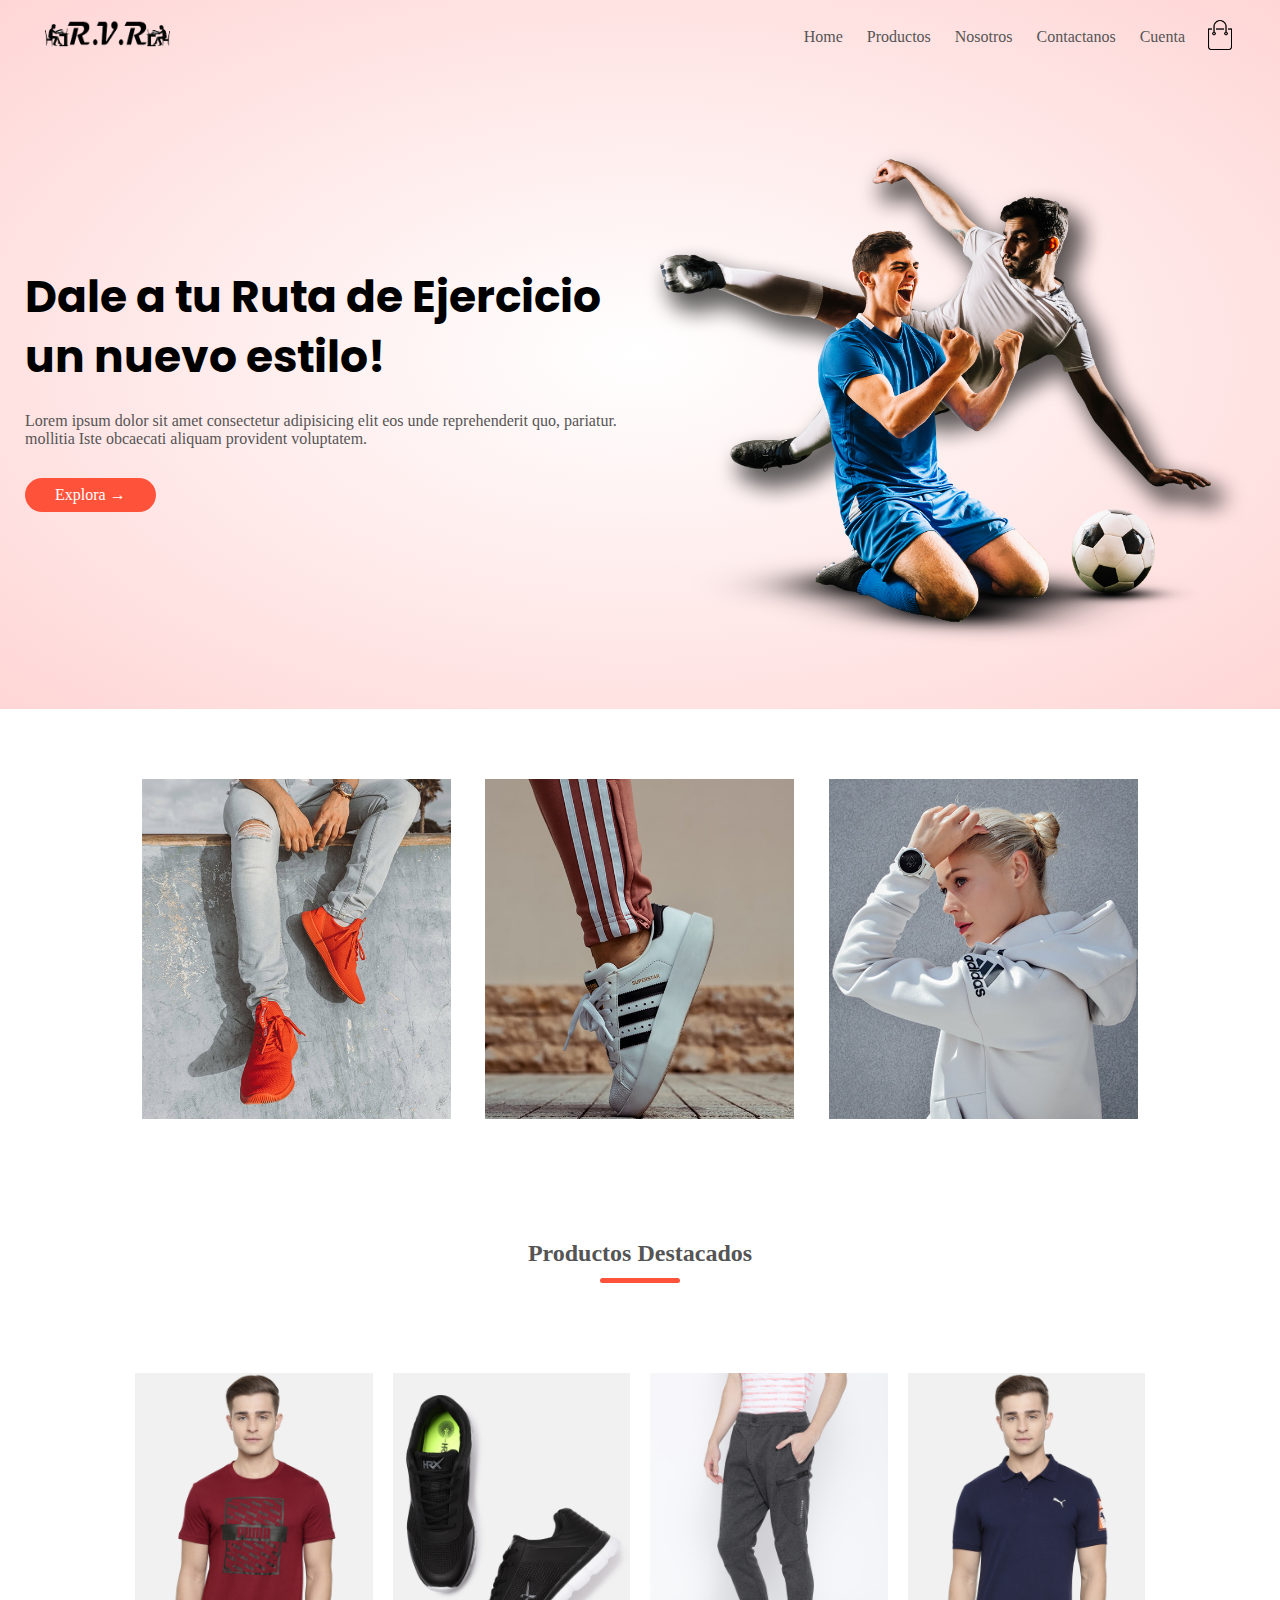
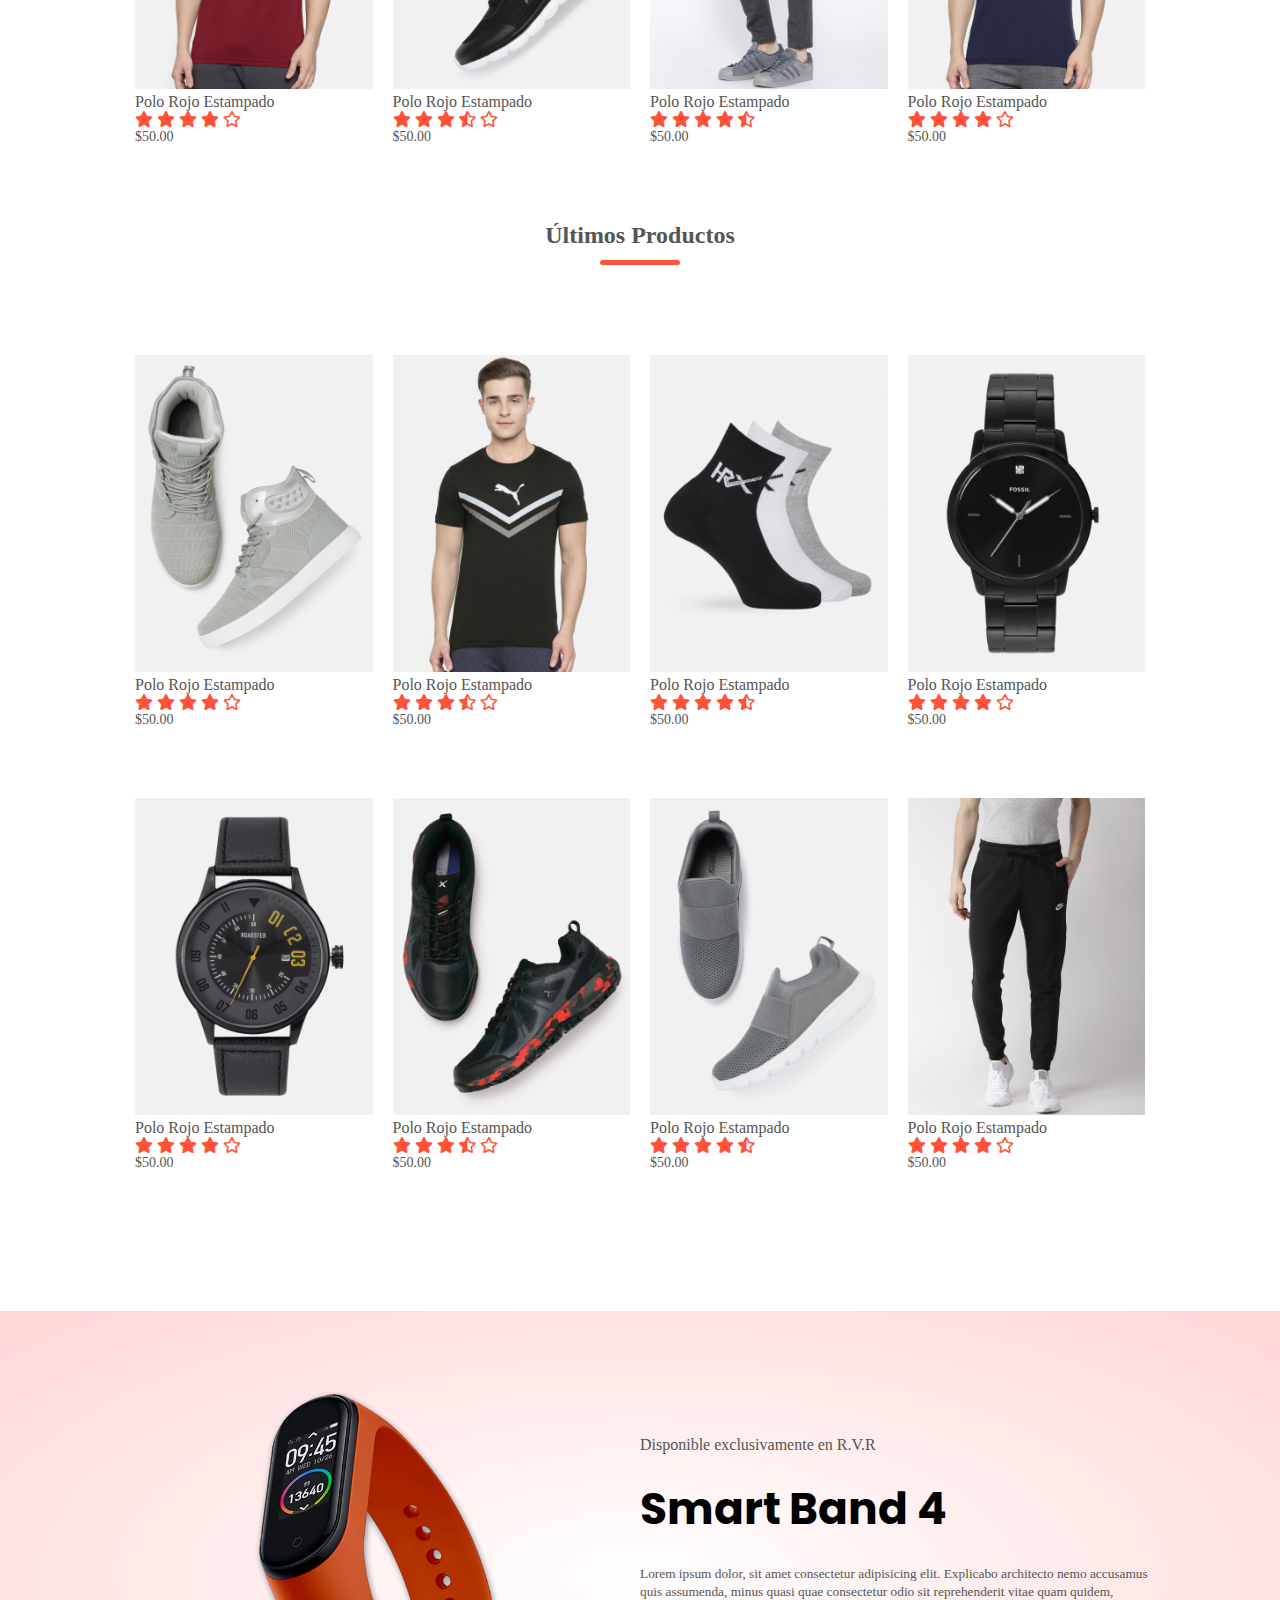
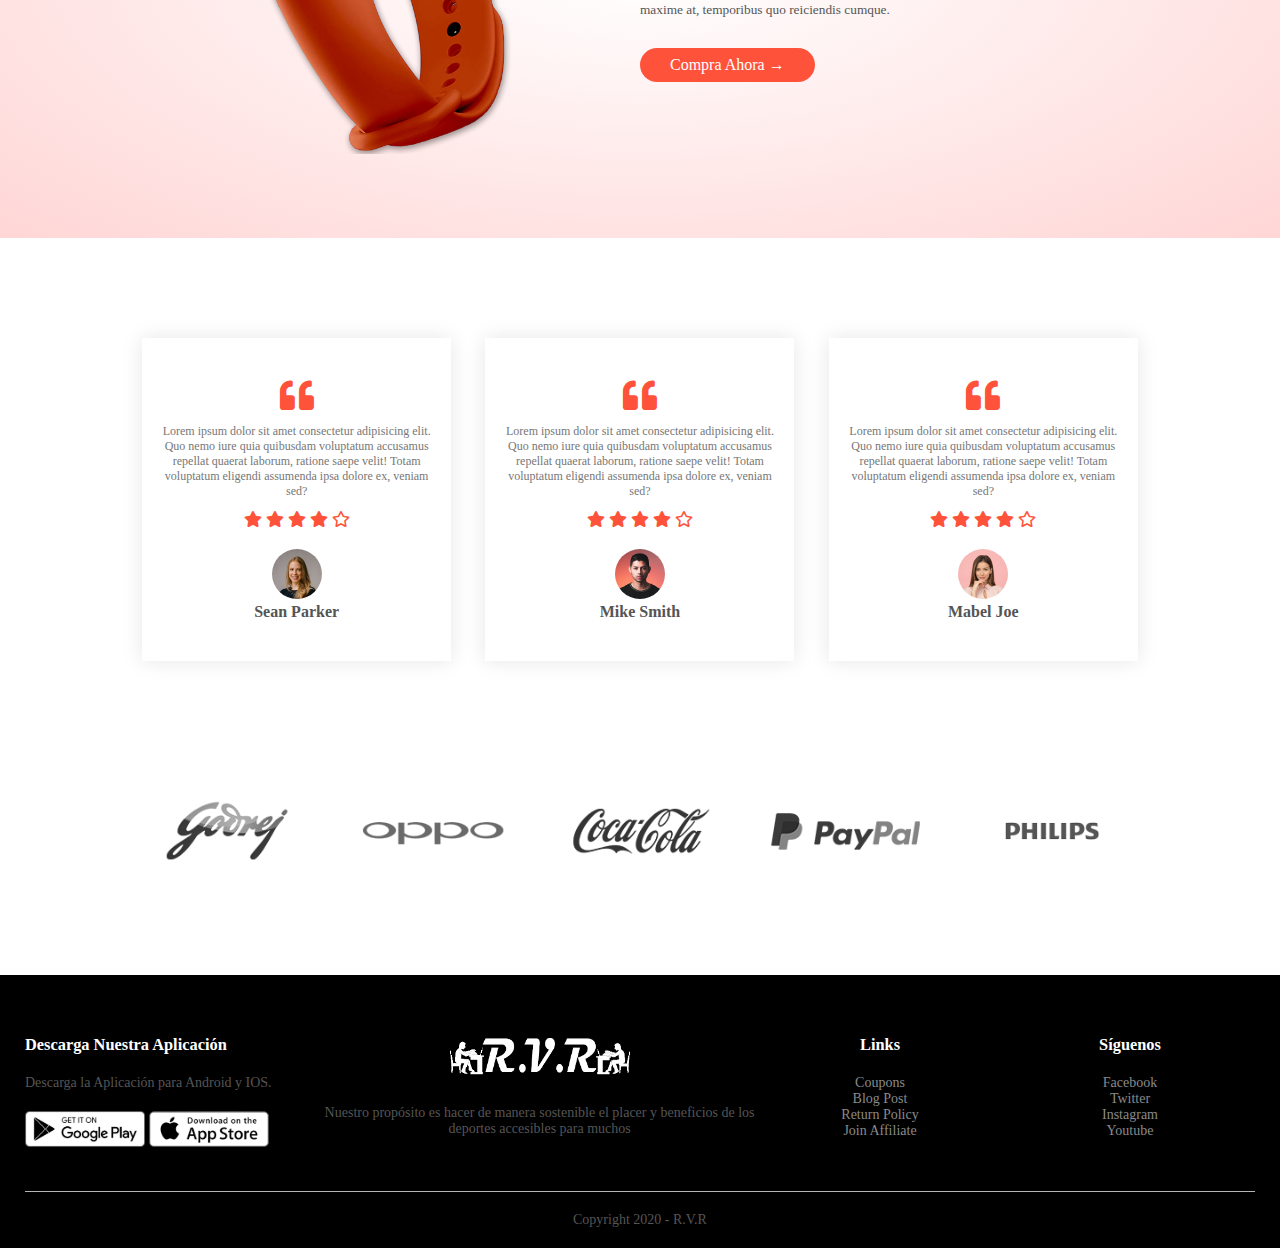
<file: index.html>
<!DOCTYPE html>
<html lang="en">
<head>
	<meta charset="UTF-8">
	<meta name="viewport" content="width=device-width, initial-scale=1.0">
	<meta http-equiv="X-UA-Compatible" content="ie=edge">
	<title>RVR | Ecommerce Website Desing</title>
  <link rel="stylesheet" href="content/css/style.css">
  <link href="https://fonts.googleapis.com/css2?family=Poppins:wght@300;400;500;600;700&display=swap" rel="stylesheet">
  <link rel="stylesheet" href="https://use.fontawesome.com/releases/v5.14.0/css/all.css">
</head>
<body>
  
  <div class="header">
    <div class="container">
      <div class="navbar">
        <div class="logo">
          <a href="index.html">
            <img src="content/img/LOGO - Black.png" width="125px">
          </a>
        </div>
        <nav>
        <ul id="menuItems">
          <li><a href="index.html">Home</a></li>
          <li><a href="page/product.html">Productos</a></li>
          <li><a href="">Nosotros</a></li>
          <li><a href="">Contactanos</a></li>
          <li><a href="page/account.html">Cuenta</a></li>
        </ul>
        </nav>
        <a href="page/cart.html">
          <img src="content/img/cart.png" width="30px" height="30px">
        </a>
        <img src="content/img/menu.png" class="menu-icon" onclick="menutoggle()">
      </div>
      <div class="row">
        <div class="col-2">
          <h1>Dale a tu Ruta de Ejercicio <br> un nuevo estilo!</h1>
          <p>Lorem ipsum dolor sit amet consectetur adipisicing elit eos unde reprehenderit quo, pariatur.<br> mollitia Iste obcaecati aliquam provident voluptatem.<p>
          <a href="" class="btn">Explora &#8594;</a>
        </div>
        <div class="col-2">
          <img src="content/img/image1.png">
        </div>
      </div>
    </div>
  </div>

  <!------------------------- Categories ---------------------------------------->

  <div class="categories">
    <div class="small-container">
      <div class="row">
        <div class="col-3">
          <img src="content/img/category-1.jpg">
        </div>
        <div class="col-3">
          <img src="content/img/category-2.jpg">
        </div>
        <div class="col-3">
          <img src="content/img/category-3.jpg">
        </div>
      </div>
    </div>
  </div>

  <!------------------------- Products ---------------------------------------->

  <div class="small-container">
    <h2 class="title">Productos Destacados</h2>
    <div class="row">
      <div class="col-4">
        <a href="page/product-details.html">
          <img src="content/img/product-1.jpg">
        </a>
        <a href="page/product-details.html">
          <h4>Polo Rojo Estampado</h4>
        </a>
        <div class="rating">
          <i class="fas fa-star"></i>
          <i class="fas fa-star"></i>
          <i class="fas fa-star"></i>
          <i class="fas fa-star"></i>
          <i class="far fa-star"></i>
        </div>
        <p>$50.00</p>
      </div>
      <div class="col-4">
        <img src="content/img/product-2.jpg">
        <h4>Polo Rojo Estampado</h4>
        <div class="rating">
          <i class="fas fa-star"></i>
          <i class="fas fa-star"></i>
          <i class="fas fa-star"></i>
          <i class="fas fa-star-half-alt"></i>
          <i class="far fa-star"></i>
        </div>
        <p>$50.00</p>
      </div>
      <div class="col-4">
        <img src="content/img/product-3.jpg">
        <h4>Polo Rojo Estampado</h4>
        <div class="rating">
          <i class="fas fa-star"></i>
          <i class="fas fa-star"></i>
          <i class="fas fa-star"></i>
          <i class="fas fa-star"></i>
          <i class="fas fa-star-half-alt"></i>
        </div>
        <p>$50.00</p>
      </div>
      <div class="col-4">
        <img src="content/img/product-4.jpg">
        <h4>Polo Rojo Estampado</h4>
        <div class="rating">
          <i class="fas fa-star"></i>
          <i class="fas fa-star"></i>
          <i class="fas fa-star"></i>
          <i class="fas fa-star"></i>
          <i class="far fa-star"></i>
        </div>
        <p>$50.00</p>
      </div>
    </div>

    <h2 class="title">Últimos Productos</h2>
    <div class="row">
      <div class="col-4">
        <img src="content/img/product-5.jpg">
        <h4>Polo Rojo Estampado</h4>
        <div class="rating">
          <i class="fas fa-star"></i>
          <i class="fas fa-star"></i>
          <i class="fas fa-star"></i>
          <i class="fas fa-star"></i>
          <i class="far fa-star"></i>
        </div>
        <p>$50.00</p>
      </div>
      <div class="col-4">
        <img src="content/img/product-6.jpg">
        <h4>Polo Rojo Estampado</h4>
        <div class="rating">
          <i class="fas fa-star"></i>
          <i class="fas fa-star"></i>
          <i class="fas fa-star"></i>
          <i class="fas fa-star-half-alt"></i>
          <i class="far fa-star"></i>
        </div>
        <p>$50.00</p>
      </div>
      <div class="col-4">
        <img src="content/img/product-7.jpg">
        <h4>Polo Rojo Estampado</h4>
        <div class="rating">
          <i class="fas fa-star"></i>
          <i class="fas fa-star"></i>
          <i class="fas fa-star"></i>
          <i class="fas fa-star"></i>
          <i class="fas fa-star-half-alt"></i>
        </div>
        <p>$50.00</p>
      </div>
      <div class="col-4">
        <img src="content/img/product-8.jpg">
        <h4>Polo Rojo Estampado</h4>
        <div class="rating">
          <i class="fas fa-star"></i>
          <i class="fas fa-star"></i>
          <i class="fas fa-star"></i>
          <i class="fas fa-star"></i>
          <i class="far fa-star"></i>
        </div>
        <p>$50.00</p>
      </div>
    </div>
    <div class="row">
      <div class="col-4">
        <img src="content/img/product-9.jpg">
        <h4>Polo Rojo Estampado</h4>
        <div class="rating">
          <i class="fas fa-star"></i>
          <i class="fas fa-star"></i>
          <i class="fas fa-star"></i>
          <i class="fas fa-star"></i>
          <i class="far fa-star"></i>
        </div>
        <p>$50.00</p>
      </div>
      <div class="col-4">
        <img src="content/img/product-10.jpg">
        <h4>Polo Rojo Estampado</h4>
        <div class="rating">
          <i class="fas fa-star"></i>
          <i class="fas fa-star"></i>
          <i class="fas fa-star"></i>
          <i class="fas fa-star-half-alt"></i>
          <i class="far fa-star"></i>
        </div>
        <p>$50.00</p>
      </div>
      <div class="col-4">
        <img src="content/img/product-11.jpg">
        <h4>Polo Rojo Estampado</h4>
        <div class="rating">
          <i class="fas fa-star"></i>
          <i class="fas fa-star"></i>
          <i class="fas fa-star"></i>
          <i class="fas fa-star"></i>
          <i class="fas fa-star-half-alt"></i>
        </div>
        <p>$50.00</p>
      </div>
      <div class="col-4">
        <img src="content/img/product-12.jpg">
        <h4>Polo Rojo Estampado</h4>
        <div class="rating">
          <i class="fas fa-star"></i>
          <i class="fas fa-star"></i>
          <i class="fas fa-star"></i>
          <i class="fas fa-star"></i>
          <i class="far fa-star"></i>
        </div>
        <p>$50.00</p>
      </div>
    </div>
  </div>

  <!------------------------- Offer ---------------------------------------->

  <div class="offer">
    <div class="small-container">
      <div class="row">
        <div class="col-2">
          <img src="content/img/exclusive.png" class="offer-img">
        </div>
        <div class="col-2">
          <p>Disponible exclusivamente en R.V.R</p>
          <h1>Smart Band 4</h1>
          <small>
            Lorem ipsum dolor, sit amet consectetur adipisicing elit. Explicabo architecto nemo accusamus quis assumenda, 
            minus quasi quae consectetur odio sit reprehenderit vitae quam quidem, maxime at, temporibus quo reiciendis cumque.
          </small>
          <br>
          <a href="" class="btn">Compra Ahora &#8594;</a>
        </div>
      </div>
    </div>
  </div>

  <!------------------------- Testimonial ---------------------------------------->

  <div class="testimonial">
    <div class="small-container">
      <div class="row">
        <div class="col-3">
          <i class="fas fa-quote-left"></i>
          <p>Lorem ipsum dolor sit amet consectetur adipisicing elit. 
            Quo nemo iure quia quibusdam voluptatum accusamus repellat quaerat laborum, 
            ratione saepe velit! Totam voluptatum eligendi assumenda ipsa dolore ex, veniam sed?</p>
          <div class="rating">
            <i class="fas fa-star"></i>
            <i class="fas fa-star"></i>
            <i class="fas fa-star"></i>
            <i class="fas fa-star"></i>
            <i class="far fa-star"></i>
          </div>
          <img src="content/img/user-1.png">
          <h3>Sean Parker</h3>
        </div>
        <div class="col-3">
          <i class="fas fa-quote-left"></i>
          <p>Lorem ipsum dolor sit amet consectetur adipisicing elit. 
            Quo nemo iure quia quibusdam voluptatum accusamus repellat quaerat laborum, 
            ratione saepe velit! Totam voluptatum eligendi assumenda ipsa dolore ex, veniam sed?</p>
          <div class="rating">
            <i class="fas fa-star"></i>
            <i class="fas fa-star"></i>
            <i class="fas fa-star"></i>
            <i class="fas fa-star"></i>
            <i class="far fa-star"></i>
          </div>
          <img src="content/img/user-2.png">
          <h3>Mike Smith</h3>
        </div>
        <div class="col-3">
          <i class="fas fa-quote-left"></i>
          <p>Lorem ipsum dolor sit amet consectetur adipisicing elit. 
            Quo nemo iure quia quibusdam voluptatum accusamus repellat quaerat laborum, 
            ratione saepe velit! Totam voluptatum eligendi assumenda ipsa dolore ex, veniam sed?</p>
          <div class="rating">
            <i class="fas fa-star"></i>
            <i class="fas fa-star"></i>
            <i class="fas fa-star"></i>
            <i class="fas fa-star"></i>
            <i class="far fa-star"></i>
          </div>
          <img src="content/img/user-3.png">
          <h3>Mabel Joe</h3>
        </div>
      </div>
    </div>
  </div>

  <!------------------------- Brands ---------------------------------------->

  <div class="brands">
    <div class="small-container">
      <div class="row">
        <div class="col-5">
          <img src="content/img/logo-godrej.png">
        </div>
        <div class="col-5">
          <img src="content/img/logo-oppo.png">
        </div>
        <div class="col-5">
          <img src="content/img/logo-coca-cola.png">
        </div>
        <div class="col-5">
          <img src="content/img/logo-paypal.png">
        </div>
        <div class="col-5">
          <img src="content/img/logo-philips.png">
        </div>
      </div>
    </div>
  </div>

	<div id="footer">
    <div class="container">
      <div class="row">
        <div class="footer-col-1">
          <h3>Descarga Nuestra Aplicación</h3>
          <p>Descarga la Aplicación para Android y IOS.</p>
          <div class="app-logo">
            <img src="content/img/play-store.png"> 
            <img src="content/img/app-store.png">
          </div>
        </div>
        <div class="footer-col-2">
          <img src="content/img/LOGO - White.png">
          <p>Nuestro propósito es hacer de manera sostenible el placer
            y beneficios de los deportes accesibles para muchos</p>
        </div>
        <div class="footer-col-3">
          <h3>Links</h3>
          <ul>
            <li>Coupons</li>
            <li>Blog Post</li>
            <li>Return Policy</li>
            <li>Join Affiliate</li>
          </ul>
        </div>
        <div class="footer-col-4">
          <h3>Síguenos</h3>
          <ul>
            <li>Facebook</li>
            <li>Twitter</li>
            <li>Instagram</li>
            <li>Youtube</li>
          </ul>
        </div>
      </div>
      <hr>
      <p class="copyright">Copyright 2020 - R.V.R</p>
    </div>
  </div>
  <script src="content/js/nav.js"></script>
</body>
</html>
</file>
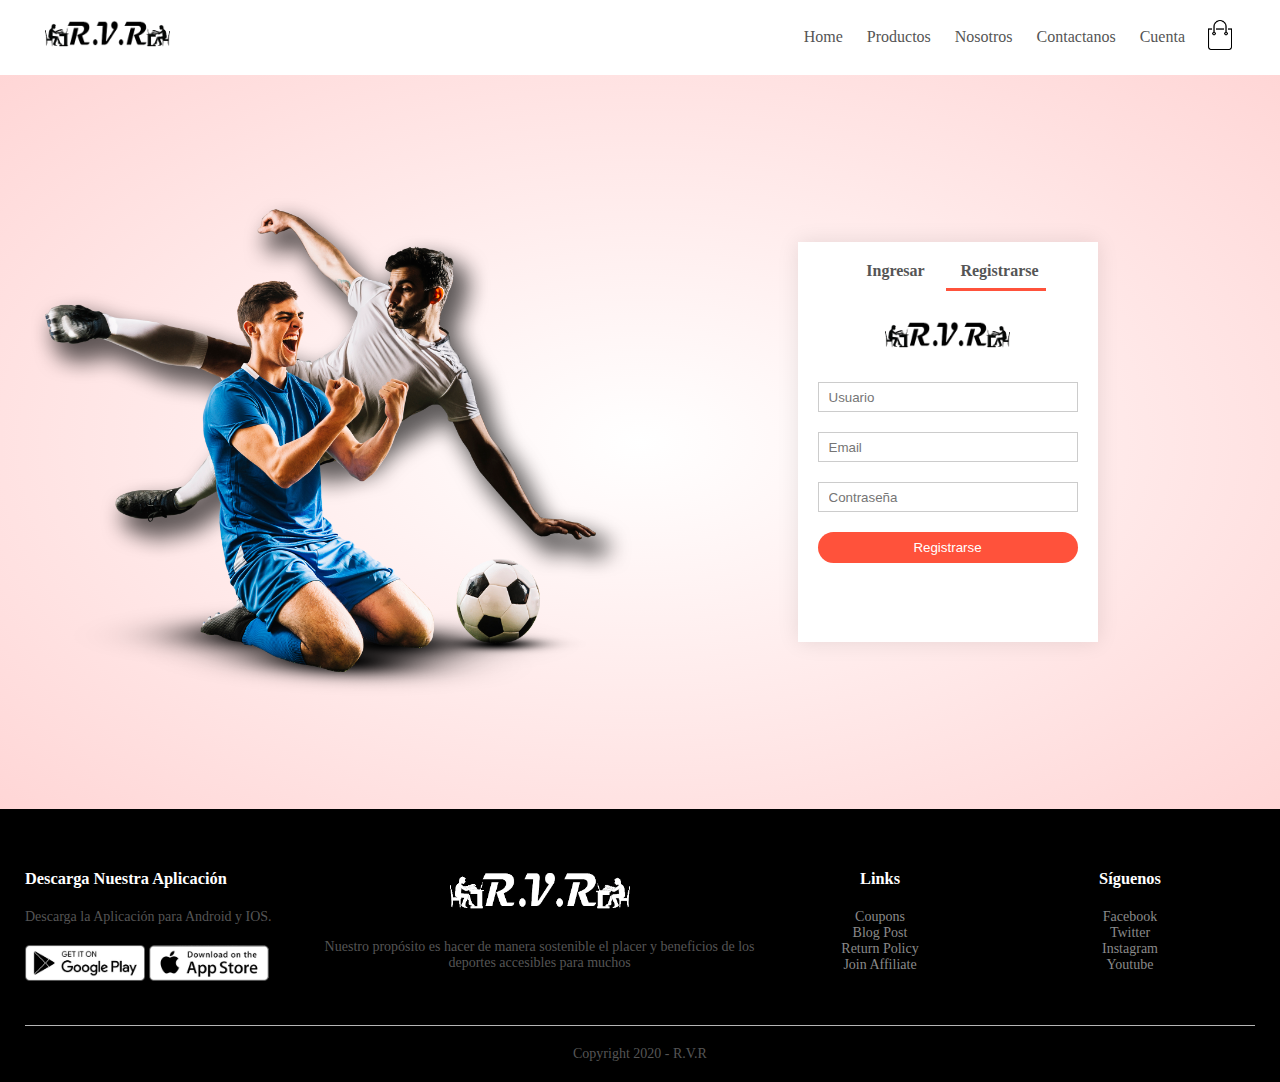
<file: page/account.html>
<!DOCTYPE html>
<html lang="en">
<head>
  <meta charset="UTF-8">
  <meta name="viewport" content="width=device-width, initial-scale=1.0">
  <meta http-equiv="X-UA-Compatible" content="ie=edge">
  <title>RVR | Ecommerce Website Desing</title>
  <link rel="stylesheet" href="../content/css/style.css">
  <link href="https://fonts.googleapis.com/css2?family=Poppins:wght@300;400;500;600;700&display=swap" rel="stylesheet">
  <link rel="stylesheet" href="https://use.fontawesome.com/releases/v5.14.0/css/all.css">
</head>
<body>
  <div class="container">
    <div class="navbar">
      <div class="logo">
        <a href="../index.html">
          <img src="../content/img/LOGO - Black.png" width="125px">
        </a>
      </div>
      <nav>
        <ul id="menuItems">
          <li><a href="../index.html">Home</a></li>
          <li><a href="product.html">Productos</a></li>
          <li><a href="">Nosotros</a></li>
          <li><a href="">Contactanos</a></li>
          <li><a href="account.html">Cuenta</a></li>
        </ul>
      </nav>
      <a href="cart.html">
        <img src="../content/img/cart.png" width="30px" height="30px">
      </a>
      <img src="../content/img/menu.png" class="menu-icon" onclick="menutoggle()">
    </div>
  </div>

  <!--------------------------- Account ------------------------------------>
  
  <div class="account-page">
    <div class="container">
      <div class="row">
        <div class="col-2">
          <img src="../content/img/image1.png" width="100%">
        </div>
        <div class="col-2">
          <div class="form-container">
            <div class="form-btn">
              <span onclick="login()">Ingresar</span>
              <span onclick="register()">Registrarse</span>
              <hr id="indicator">
            </div>
            <a href="../index.html">
              <img src="../content/img/LOGO - Black.png" width="125px" class="logo-black">
            </a>
            <form id="LoginForm">
              <input type="text" placeholder="Usuario">
              <input type="password" placeholder="Contraseña">
              <button type="submit" class="btn">Ingresar</button>
              <a href="">¿Olvidaste tu contraseña?</a>
            </form>
            <form id="RegForm">
              <input type="text" placeholder="Usuario">
              <input type="email" placeholder="Email">
              <input type="password" placeholder="Contraseña">
              <button type="submit" class="btn">Registrarse</button>
            </form>
          </div>
        </div>
      </div>
    </div>
  </div>

  <!------------------------- Footer ---------------------------------------->

  <div id="footer">
    <div class="container">
      <div class="row">
        <div class="footer-col-1">
          <h3>Descarga Nuestra Aplicación</h3>
          <p>Descarga la Aplicación para Android y IOS.</p>
          <div class="app-logo">
            <img src="../content/img/play-store.png"> 
            <img src="../content/img/app-store.png">
          </div>
        </div>
        <div class="footer-col-2">
          <img src="../content/img/LOGO - White.png">
          <p>Nuestro propósito es hacer de manera sostenible el placer
            y beneficios de los deportes accesibles para muchos</p>
        </div>
        <div class="footer-col-3">
          <h3>Links</h3>
          <ul>
            <li>Coupons</li>
            <li>Blog Post</li>
            <li>Return Policy</li>
            <li>Join Affiliate</li>
          </ul>
        </div>
        <div class="footer-col-4">
          <h3>Síguenos</h3>
          <ul>
            <li>Facebook</li>
            <li>Twitter</li>
            <li>Instagram</li>
            <li>Youtube</li>
          </ul>
        </div>
      </div>
      <hr>
      <p class="copyright">Copyright 2020 - R.V.R</p>
    </div>
  </div>
  <script src="../content/js/nav.js"></script>
</body>
</html>
</file>
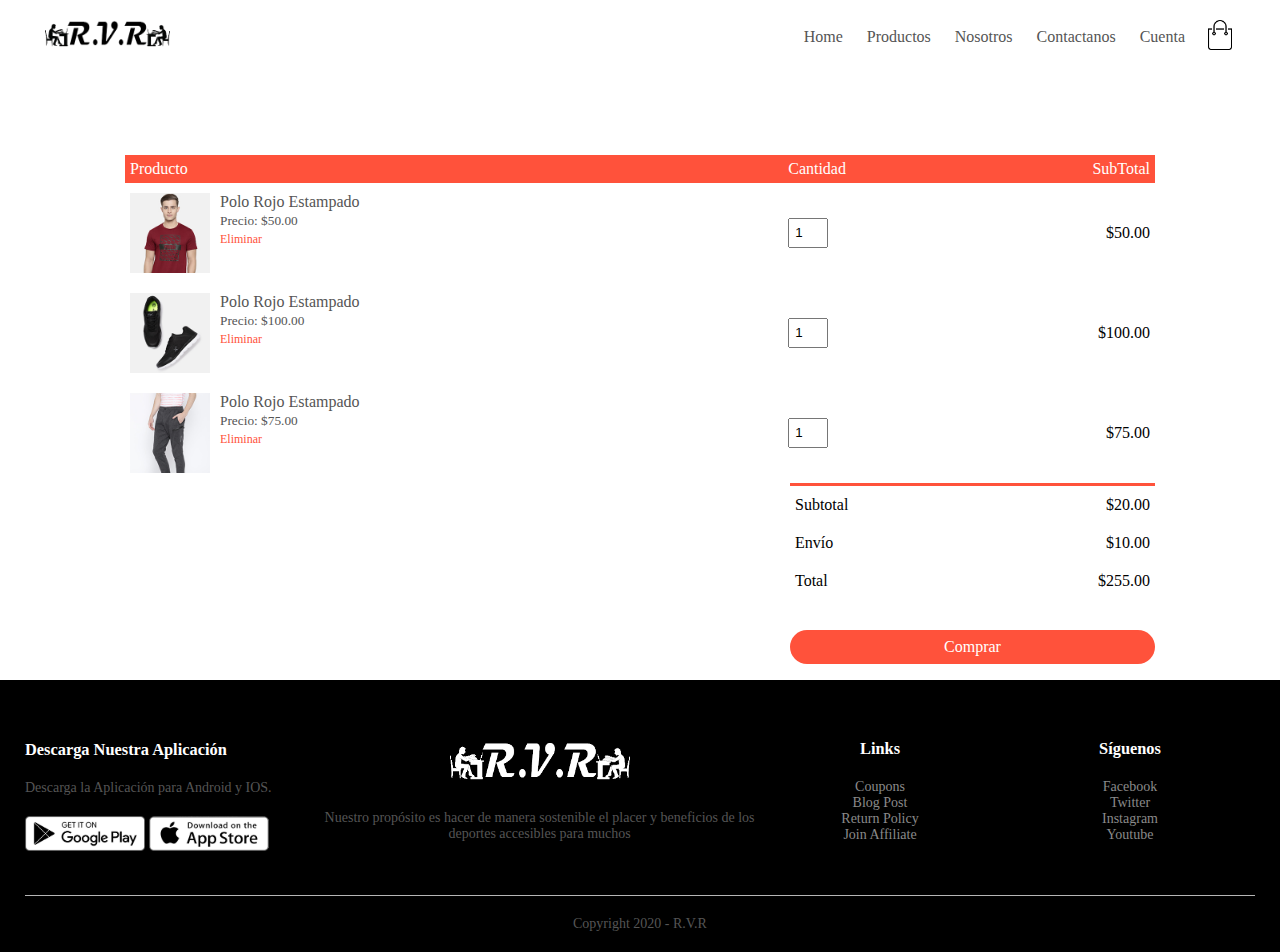
<file: page/cart.html>
<!DOCTYPE html>
<html lang="en">
<head>
  <head>
  <meta charset="UTF-8">
  <meta name="viewport" content="width=device-width, initial-scale=1.0">
  <meta http-equiv="X-UA-Compatible" content="ie=edge">
  <title>RVR | Ecommerce Website Desing</title>
  <link rel="stylesheet" href="../content/css/style.css">
  <link href="https://fonts.googleapis.com/css2?family=Poppins:wght@300;400;500;600;700&display=swap" rel="stylesheet">
  <link rel="stylesheet" href="https://use.fontawesome.com/releases/v5.14.0/css/all.css">
  </head>
</head>
<body>
  <div class="container">
    <div class="navbar">
      <div class="logo">
        <a href="../index.html">
          <img src="../content/img/LOGO - Black.png" width="125px">
        </a>
      </div>
      <nav>
        <ul id="menuItems">
          <li><a href="../index.html">Home</a></li>
          <li><a href="product.html">Productos</a></li>
          <li><a href="">Nosotros</a></li>
          <li><a href="">Contactanos</a></li>
          <li><a href="account.html">Cuenta</a></li>
        </ul>
      </nav>
      <a href="cart.html">
        <img src="../content/img/cart.png" width="30px" height="30px">
      </a>
      <img src="../content/img/menu.png" class="menu-icon" onclick="menutoggle()">
    </div>
  </div>

  <!------------------------Details cart------------------------------------>

  <div class="small-container cart-page">
    <table>
      <tr>
        <th>Producto</th>
        <th>Cantidad</th>
        <th>SubTotal</th>
      </tr>
      <tr>
        <td>
          <div class="cart-info">
            <img src="../content/img/buy-1.jpg">
            <div>
              <p>Polo Rojo Estampado</p>
              <small>Precio: $50.00</small>
              <br>
              <a href="">Eliminar</a>
            </div>
          </div>
        </td>
        <td><input type="number" value="1"></td>
        <td>$50.00</td>
      </tr>
      <tr>
        <td>
          <div class="cart-info">
            <img src="../content/img/buy-2.jpg">
            <div>
              <p>Polo Rojo Estampado</p>
              <small>Precio: $100.00</small>
              <br>
              <a href="">Eliminar</a>
            </div>
          </div>
        </td>
        <td><input type="number" value="1"></td>
        <td>$100.00</td>
      </tr>
      <tr>
        <td>
          <div class="cart-info">
            <img src="../content/img/buy-3.jpg">
            <div>
              <p>Polo Rojo Estampado</p>
              <small>Precio: $75.00</small>
              <br>
              <a href="">Eliminar</a>
            </div>
          </div>
        </td>
        <td><input type="number" value="1"></td>
        <td>$75.00</td>
      </tr>
    </table>
    <div class="total-price">
      <table>
        <tr>
          <td>Subtotal</td>
          <td>$20.00</td>
        </tr>
        <tr>
          <td>Envío</td>
          <td>$10.00</td>
        </tr>
        <tr>
          <td>Total</td>
          <td>$255.00</td>
        </tr>
      </table>
      <br>
    </div>
    <div class="col-2">
      <a href="cuenta.html" class="btn btn-cart">Comprar</a>
    </div>
  </div>

  <!------------------------- Footer ---------------------------------------->

  <div id="footer">
    <div class="container">
      <div class="row">
        <div class="footer-col-1">
          <h3>Descarga Nuestra Aplicación</h3>
          <p>Descarga la Aplicación para Android y IOS.</p>
          <div class="app-logo">
            <img src="../content/img/play-store.png"> 
            <img src="../content/img/app-store.png">
          </div>
        </div>
        <div class="footer-col-2">
          <img src="../content/img/LOGO - White.png">
          <p>Nuestro propósito es hacer de manera sostenible el placer
            y beneficios de los deportes accesibles para muchos</p>
        </div>
        <div class="footer-col-3">
          <h3>Links</h3>
          <ul>
            <li>Coupons</li>
            <li>Blog Post</li>
            <li>Return Policy</li>
            <li>Join Affiliate</li>
          </ul>
        </div>
        <div class="footer-col-4">
          <h3>Síguenos</h3>
          <ul>
            <li>Facebook</li>
            <li>Twitter</li>
            <li>Instagram</li>
            <li>Youtube</li>
          </ul>
        </div>
      </div>
      <hr>
      <p class="copyright">Copyright 2020 - R.V.R</p>
    </div>
  </div>
  <script src="/content/js/nav.js"></script>
</body>
</html>
</file>
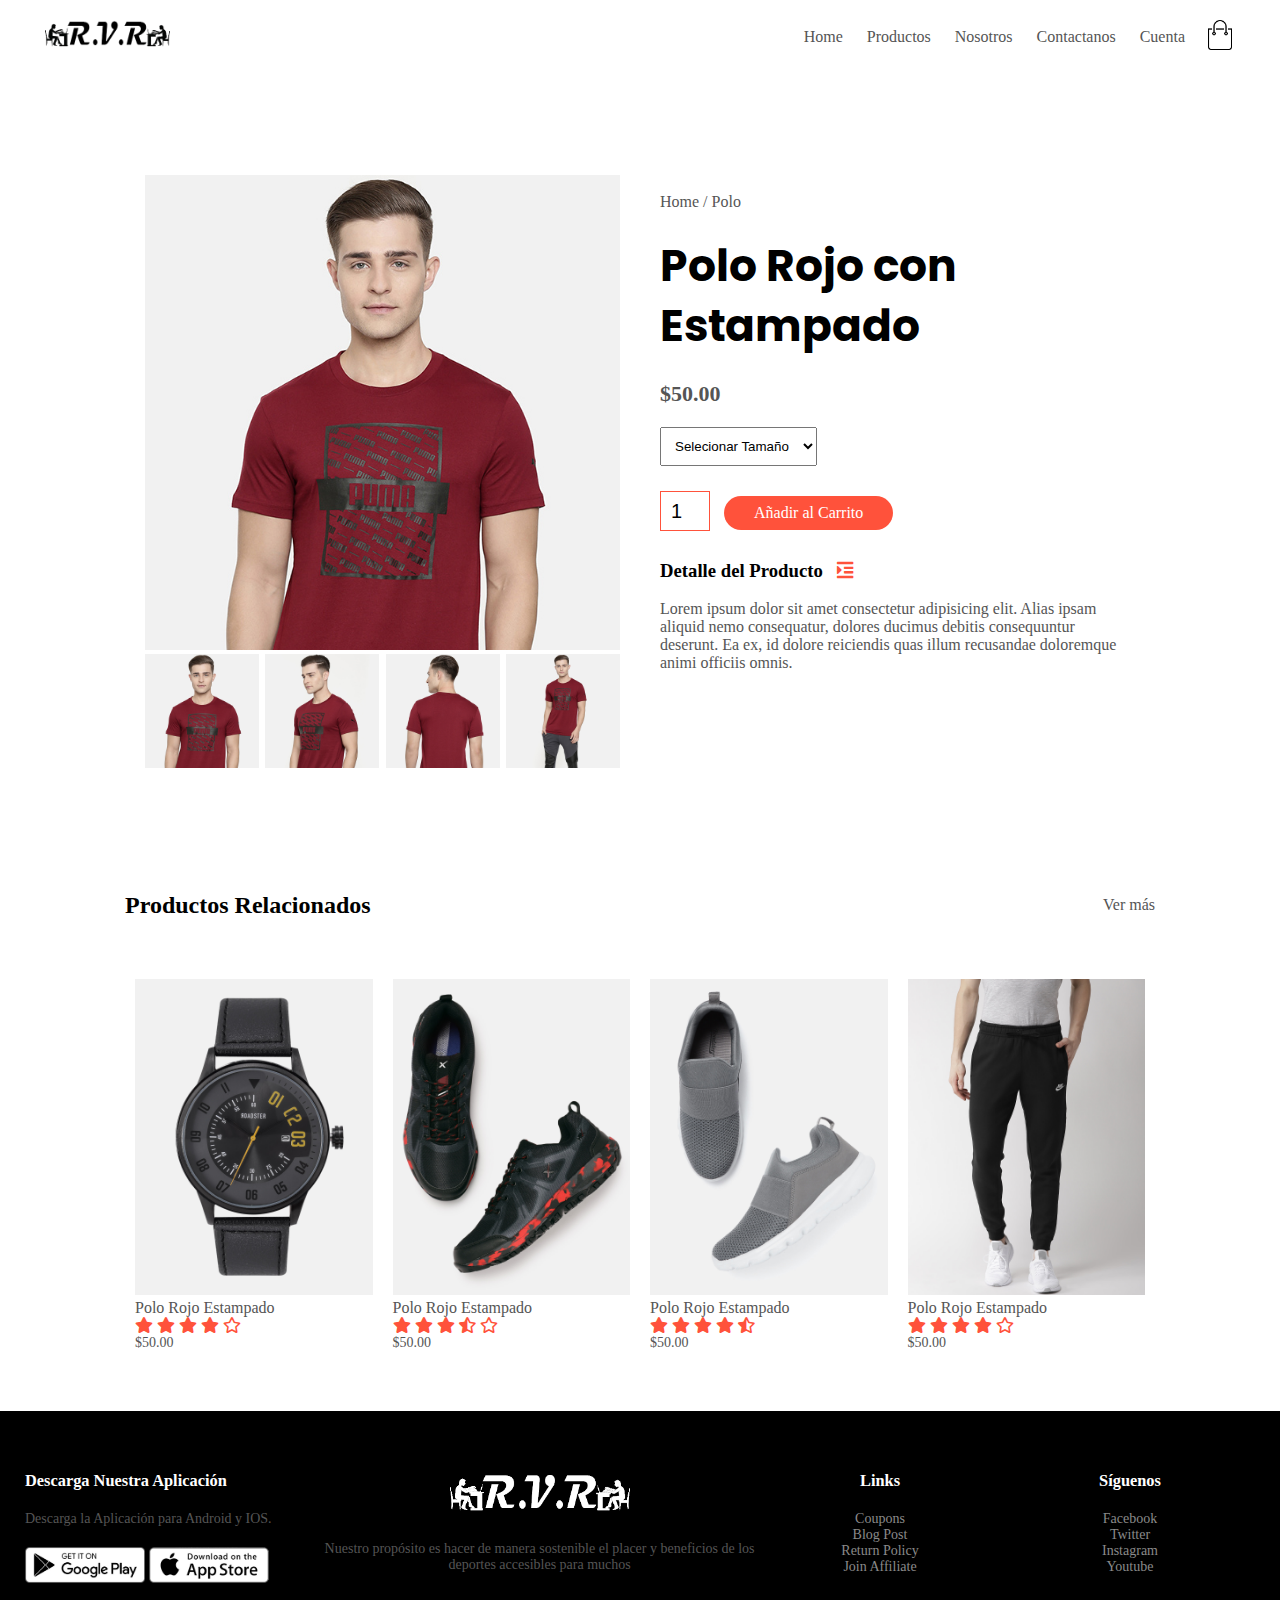
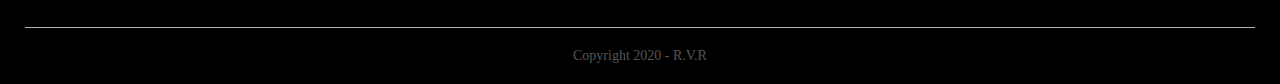
<file: page/product-details.html>
<!DOCTYPE html>
<html lang="en">
<head><head>
  <meta charset="UTF-8">
  <meta name="viewport" content="width=device-width, initial-scale=1.0">
  <meta http-equiv="X-UA-Compatible" content="ie=edge">
  <title>RVR | Ecommerce Website Desing</title>
  <link rel="stylesheet" href="../content/css/style.css">
  <link href="https://fonts.googleapis.com/css2?family=Poppins:wght@300;400;500;600;700&display=swap" rel="stylesheet">
  <link rel="stylesheet" href="https://use.fontawesome.com/releases/v5.14.0/css/all.css">
</head>
</head>
<body>
  <div class="container">
    <div class="navbar">
      <div class="logo">
        <a href="../index.html">
          <img src="../content/img/LOGO - Black.png" width="125px">
        </a>
      </div>
      <nav>
        <ul id="menuItems">
          <li><a href="../index.html">Home</a></li>
          <li><a href="product.html">Productos</a></li>
          <li><a href="">Nosotros</a></li>
          <li><a href="">Contactanos</a></li>
          <li><a href="account.html">Cuenta</a></li>
        </ul>
      </nav>
      <a href="cart.html">
        <img src="../content/img/cart.png" width="30px" height="30px">
      </a>
      <img src="../content/img/menu.png" class="menu-icon" onclick="menutoggle()">
    </div>
  </div>

  <!----------------------------Detalle de un producto------------------------------------->

  <div class="small-container single-product">
    <div class="row">
      <div class="col-2">
        <img src="../content/img/gallery-1.jpg" width="100%" id="ProductImg">
        <div class="small-img-row">
          <div class="small-img-col">
            <img src="../content/img/gallery-1.jpg" width="100%" class="SmallImg">
          </div>
          <div class="small-img-col">
            <img src="../content/img/gallery-2.jpg" width="100%" class="SmallImg">
          </div>
          <div class="small-img-col">
            <img src="../content/img/gallery-3.jpg" width="100%" class="SmallImg">
          </div>
          <div class="small-img-col">
            <img src="../content/img/gallery-4.jpg" width="100%" class="SmallImg">
          </div>
        </div>
      </div>
      <div class="col-2 details">
        <p>Home / Polo</p>
        <h1>Polo Rojo con Estampado</h1>
        <h4>$50.00</h4>
        <select>
          <option>Selecionar Tamaño</option>
          <option>XXL</option>
          <option>XL</option>
          <option>L</option>
          <option>M</option>
          <option>S</option>
        </select>
        <input type="number" value="1">
        <a href="cart.html" class="btn">Añadir al Carrito</a>
        <h3>Detalle del Producto <i class="fa fa-indent"></i></h3>
        <br>
        <p>Lorem ipsum dolor sit amet consectetur adipisicing elit. Alias ipsam aliquid nemo consequatur, dolores ducimus debitis consequuntur deserunt. 
          Ea ex, id dolore reiciendis quas illum recusandae doloremque animi officiis omnis.</p>
      </div>
    </div>
  </div>

  <!-----------------------------TITULO------------------------------------>

  <div class="small-container">
    <div class="row row-2">
      <h2>Productos Relacionados</h2>
      <p>Ver más</p>
    </div>
  </div>

  <!-----------------------------Productos relacionados------------------------------------>

  <div class="small-container">
    <div class="row">
      <div class="col-4">
        <img src="../content/img/product-9.jpg">
        <h4>Polo Rojo Estampado</h4>
        <div class="rating">
          <i class="fas fa-star"></i>
          <i class="fas fa-star"></i>
          <i class="fas fa-star"></i>
          <i class="fas fa-star"></i>
          <i class="far fa-star"></i>
        </div>
        <p>$50.00</p>
      </div>
      <div class="col-4">
        <img src="../content/img/product-10.jpg">
        <h4>Polo Rojo Estampado</h4>
        <div class="rating">
          <i class="fas fa-star"></i>
          <i class="fas fa-star"></i>
          <i class="fas fa-star"></i>
          <i class="fas fa-star-half-alt"></i>
          <i class="far fa-star"></i>
        </div>
        <p>$50.00</p>
      </div>
      <div class="col-4">
        <img src="../content/img/product-11.jpg">
        <h4>Polo Rojo Estampado</h4>
        <div class="rating">
          <i class="fas fa-star"></i>
          <i class="fas fa-star"></i>
          <i class="fas fa-star"></i>
          <i class="fas fa-star"></i>
          <i class="fas fa-star-half-alt"></i>
        </div>
        <p>$50.00</p>
      </div>
      <div class="col-4">
        <img src="../content/img/product-12.jpg">
        <h4>Polo Rojo Estampado</h4>
        <div class="rating">
          <i class="fas fa-star"></i>
          <i class="fas fa-star"></i>
          <i class="fas fa-star"></i>
          <i class="fas fa-star"></i>
          <i class="far fa-star"></i>
        </div>
        <p>$50.00</p>
      </div>
    </div>
  </div>

  <!------------------------- Footer ---------------------------------------->

  <div id="footer">
    <div class="container">
      <div class="row">
        <div class="footer-col-1">
          <h3>Descarga Nuestra Aplicación</h3>
          <p>Descarga la Aplicación para Android y IOS.</p>
          <div class="app-logo">
            <img src="../content/img/play-store.png"> 
            <img src="../content/img/app-store.png">
          </div>
        </div>
        <div class="footer-col-2">
          <img src="../content/img/LOGO - White.png">
          <p>Nuestro propósito es hacer de manera sostenible el placer
            y beneficios de los deportes accesibles para muchos</p>
        </div>
        <div class="footer-col-3">
          <h3>Links</h3>
          <ul>
            <li>Coupons</li>
            <li>Blog Post</li>
            <li>Return Policy</li>
            <li>Join Affiliate</li>
          </ul>
        </div>
        <div class="footer-col-4">
          <h3>Síguenos</h3>
          <ul>
            <li>Facebook</li>
            <li>Twitter</li>
            <li>Instagram</li>
            <li>Youtube</li>
          </ul>
        </div>
      </div>
      <hr>
      <p class="copyright">Copyright 2020 - R.V.R</p>
    </div>
  </div>
  <script src="../content/js/nav.js"></script>
</body>
</html>
</file>
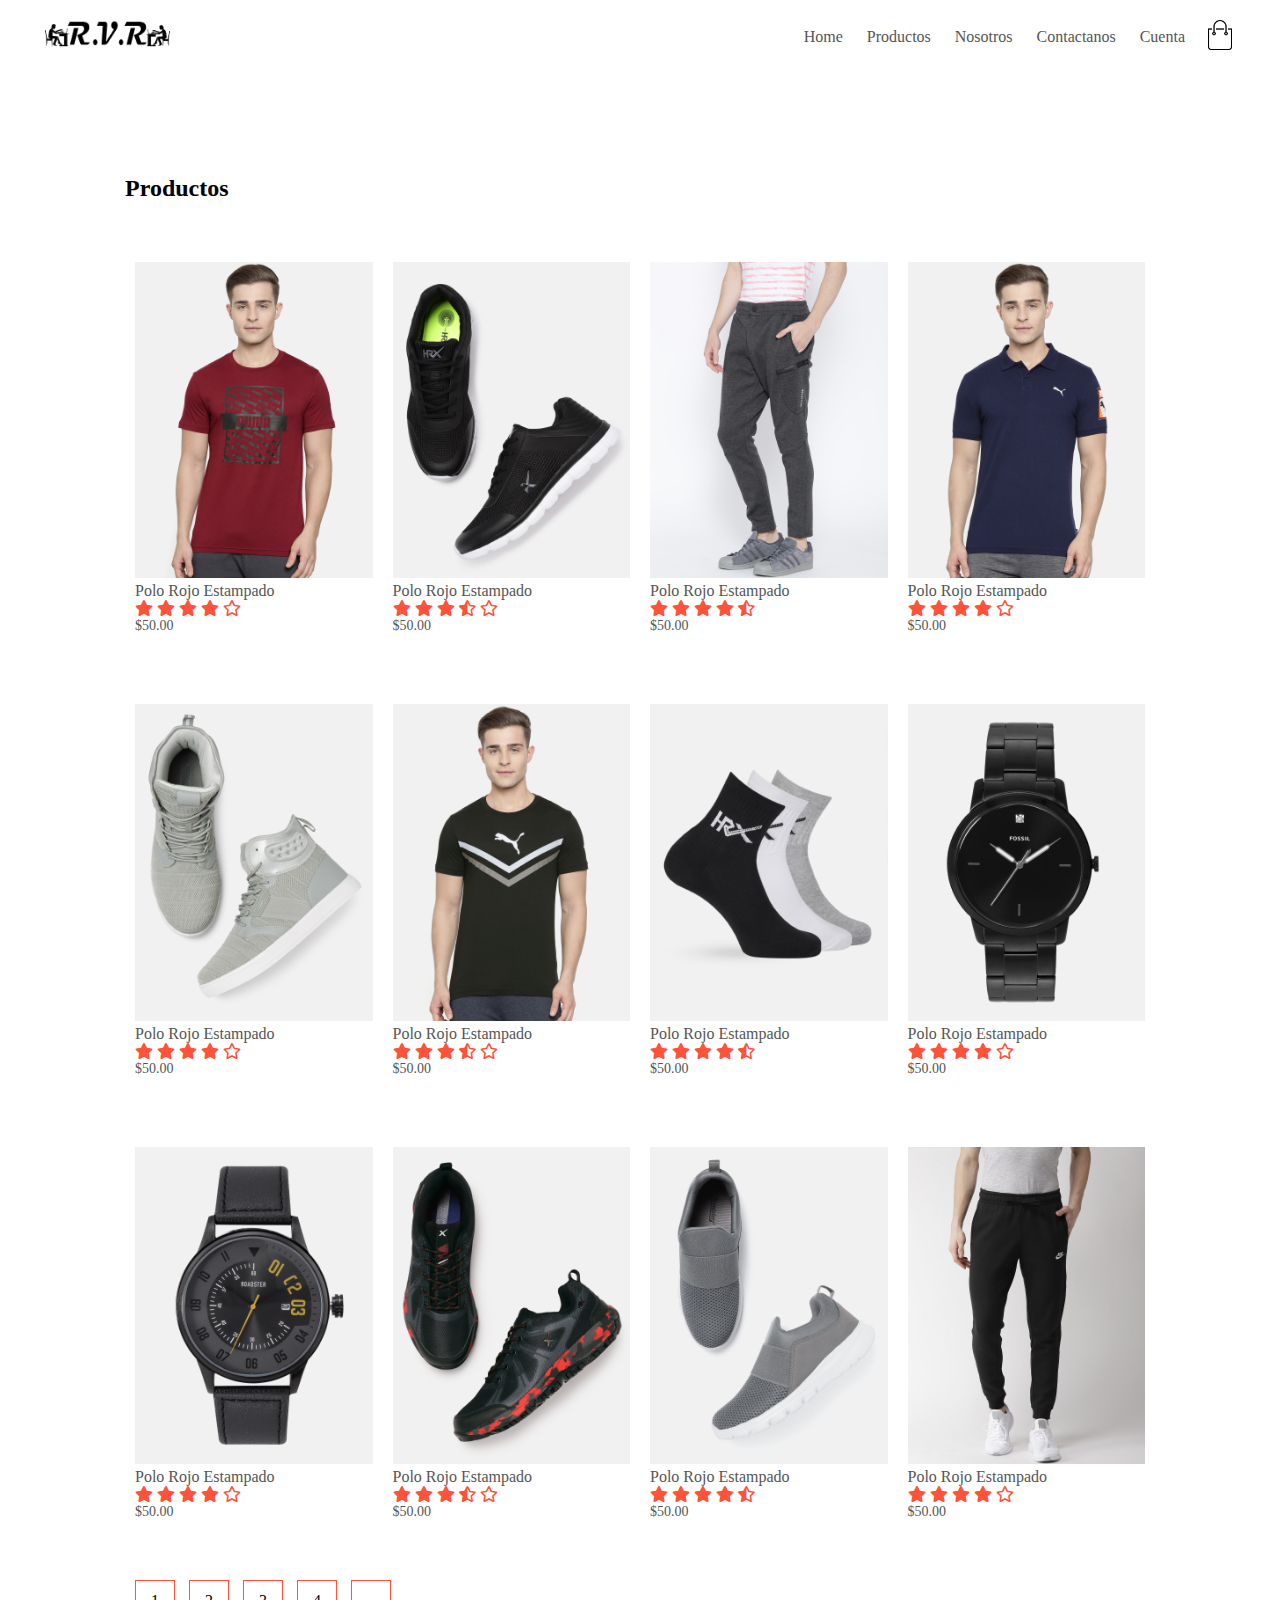
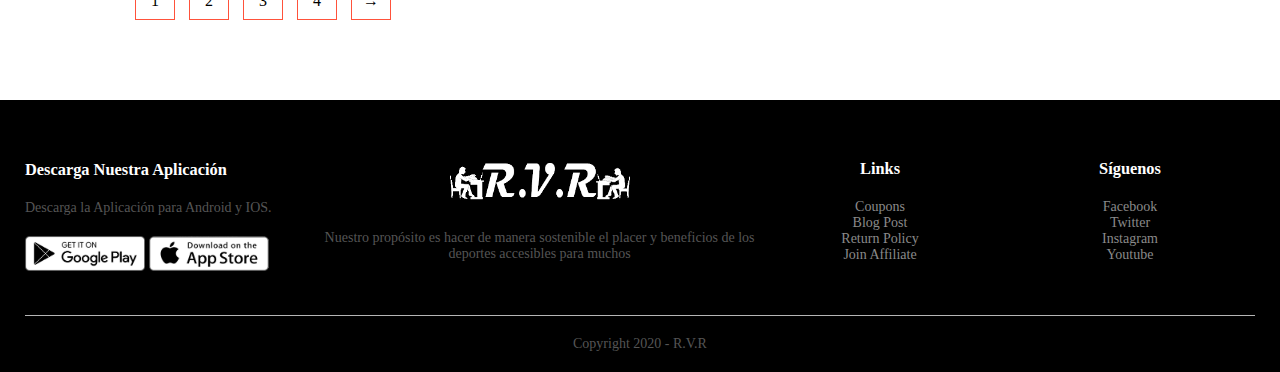
<file: page/product.html>
<!DOCTYPE html>
<html lang="en">
  <head>
    <meta charset="UTF-8">
    <meta name="viewport" content="width=device-width, initial-scale=1.0">
    <meta http-equiv="X-UA-Compatible" content="ie=edge">
    <title>RVR | Ecommerce Website Desing</title>
    <link rel="stylesheet" href="../content/css/style.css">
    <link href="https://fonts.googleapis.com/css2?family=Poppins:wght@300;400;500;600;700&display=swap" rel="stylesheet">
    <link rel="stylesheet" href="https://use.fontawesome.com/releases/v5.14.0/css/all.css">
  </head>
<body>
  <div class="container">
    <div class="navbar">
      <div class="logo">
        <a href="../index.html">
          <img src="../content/img/LOGO - Black.png" width="125px">
        </a>
      </div>
      <nav>
        <ul id="menuItems">
          <li><a href="../index.html">Home</a></li>
          <li><a href="product.html">Productos</a></li>
          <li><a href="">Nosotros</a></li>
          <li><a href="">Contactanos</a></li>
          <li><a href="account.html">Cuenta</a></li>
        </ul>
      </nav>
      <a href="cart.html">
        <img src="../content/img/cart.png" width="30px" height="30px">
      </a>
      <img src="../content/img/menu.png" class="menu-icon" onclick="menutoggle()">
    </div>
  </div>

  <!------------------------- Products ---------------------------------------->

  <div class="small-container">
    <div class="row row-2">
      <h2>Productos</h2>
    </div>
    <div class="row">
      <div class="col-4">
        <a href="product-details.html">
          <img src="../content/img/product-1.jpg">
        </a>
        <a href="product-details.html">
          <h4>Polo Rojo Estampado</h4>
        </a>
        <div class="rating">
          <i class="fas fa-star"></i>
          <i class="fas fa-star"></i>
          <i class="fas fa-star"></i>
          <i class="fas fa-star"></i>
          <i class="far fa-star"></i>
        </div>
        <p>$50.00</p>
      </div>
      <div class="col-4">
        <img src="../content/img/product-2.jpg">
        <h4>Polo Rojo Estampado</h4>
        <div class="rating">
          <i class="fas fa-star"></i>
          <i class="fas fa-star"></i>
          <i class="fas fa-star"></i>
          <i class="fas fa-star-half-alt"></i>
          <i class="far fa-star"></i>
        </div>
        <p>$50.00</p>
      </div>
      <div class="col-4">
        <img src="../content/img/product-3.jpg">
        <h4>Polo Rojo Estampado</h4>
        <div class="rating">
          <i class="fas fa-star"></i>
          <i class="fas fa-star"></i>
          <i class="fas fa-star"></i>
          <i class="fas fa-star"></i>
          <i class="fas fa-star-half-alt"></i>
        </div>
        <p>$50.00</p>
      </div>
      <div class="col-4">
        <img src="../content/img/product-4.jpg">
        <h4>Polo Rojo Estampado</h4>
        <div class="rating">
          <i class="fas fa-star"></i>
          <i class="fas fa-star"></i>
          <i class="fas fa-star"></i>
          <i class="fas fa-star"></i>
          <i class="far fa-star"></i>
        </div>
        <p>$50.00</p>
      </div>
    </div>
    <div class="row">
      <div class="col-4">
        <img src="../content/img/product-5.jpg">
        <h4>Polo Rojo Estampado</h4>
        <div class="rating">
          <i class="fas fa-star"></i>
          <i class="fas fa-star"></i>
          <i class="fas fa-star"></i>
          <i class="fas fa-star"></i>
          <i class="far fa-star"></i>
        </div>
        <p>$50.00</p>
      </div>
      <div class="col-4">
        <img src="../content/img/product-6.jpg">
        <h4>Polo Rojo Estampado</h4>
        <div class="rating">
          <i class="fas fa-star"></i>
          <i class="fas fa-star"></i>
          <i class="fas fa-star"></i>
          <i class="fas fa-star-half-alt"></i>
          <i class="far fa-star"></i>
        </div>
        <p>$50.00</p>
      </div>
      <div class="col-4">
        <img src="../content/img/product-7.jpg">
        <h4>Polo Rojo Estampado</h4>
        <div class="rating">
          <i class="fas fa-star"></i>
          <i class="fas fa-star"></i>
          <i class="fas fa-star"></i>
          <i class="fas fa-star"></i>
          <i class="fas fa-star-half-alt"></i>
        </div>
        <p>$50.00</p>
      </div>
      <div class="col-4">
        <img src="../content/img/product-8.jpg">
        <h4>Polo Rojo Estampado</h4>
        <div class="rating">
          <i class="fas fa-star"></i>
          <i class="fas fa-star"></i>
          <i class="fas fa-star"></i>
          <i class="fas fa-star"></i>
          <i class="far fa-star"></i>
        </div>
        <p>$50.00</p>
      </div>
    </div>
    <div class="row">
      <div class="col-4">
        <img src="../content/img/product-9.jpg">
        <h4>Polo Rojo Estampado</h4>
        <div class="rating">
          <i class="fas fa-star"></i>
          <i class="fas fa-star"></i>
          <i class="fas fa-star"></i>
          <i class="fas fa-star"></i>
          <i class="far fa-star"></i>
        </div>
        <p>$50.00</p>
      </div>
      <div class="col-4">
        <img src="../content/img/product-10.jpg">
        <h4>Polo Rojo Estampado</h4>
        <div class="rating">
          <i class="fas fa-star"></i>
          <i class="fas fa-star"></i>
          <i class="fas fa-star"></i>
          <i class="fas fa-star-half-alt"></i>
          <i class="far fa-star"></i>
        </div>
        <p>$50.00</p>
      </div>
      <div class="col-4">
        <img src="../content/img/product-11.jpg">
        <h4>Polo Rojo Estampado</h4>
        <div class="rating">
          <i class="fas fa-star"></i>
          <i class="fas fa-star"></i>
          <i class="fas fa-star"></i>
          <i class="fas fa-star"></i>
          <i class="fas fa-star-half-alt"></i>
        </div>
        <p>$50.00</p>
      </div>
      <div class="col-4">
        <img src="../content/img/product-12.jpg">
        <h4>Polo Rojo Estampado</h4>
        <div class="rating">
          <i class="fas fa-star"></i>
          <i class="fas fa-star"></i>
          <i class="fas fa-star"></i>
          <i class="fas fa-star"></i>
          <i class="far fa-star"></i>
        </div>
        <p>$50.00</p>
      </div>
    </div>
    <div class="page-btn">
      <span>1</span>
      <span>2</span>
      <span>3</span>
      <span>4</span>
      <span>&#8594;</span>
    </div>
  </div>
    <!------------------------- Footer ---------------------------------------->

    <div id="footer">
      <div class="container">
        <div class="row">
          <div class="footer-col-1">
            <h3>Descarga Nuestra Aplicación</h3>
            <p>Descarga la Aplicación para Android y IOS.</p>
            <div class="app-logo">
              <img src="../content/img/play-store.png"> 
              <img src="../content/img/app-store.png">
            </div>
          </div>
          <div class="footer-col-2">
            <img src="../content/img/LOGO - White.png">
            <p>Nuestro propósito es hacer de manera sostenible el placer
              y beneficios de los deportes accesibles para muchos</p>
          </div>
          <div class="footer-col-3">
            <h3>Links</h3>
            <ul>
              <li>Coupons</li>
              <li>Blog Post</li>
              <li>Return Policy</li>
              <li>Join Affiliate</li>
            </ul>
          </div>
          <div class="footer-col-4">
            <h3>Síguenos</h3>
            <ul>
              <li>Facebook</li>
              <li>Twitter</li>
              <li>Instagram</li>
              <li>Youtube</li>
            </ul>
          </div>
        </div>
        <hr>
        <p class="copyright">Copyright 2020 - R.V.R</p>
      </div>
    </div>
    <script src="../content/js/nav.js"></script>
</body>
</html>
</file>
<file: content/css/style.css>
*{
  margin: 0px;
  padding: 0px;
  box-sizing: border-box;
}

/*index.html*/

/*navbar*/
.navbar{
  display: flex;
  align-items: center;
  padding: 20px;
}

nav{
  flex: 1;
  text-align: right;
}

nav ul{
  display: inline-block;
  list-style-type: none;
}

nav ul li{
  display: inline-block;
  margin-right: 20px;
}

a{
  text-decoration: none;
  color: #555;
}

p{
  color: #555;
}

.container{
  max-width: 1300px;
  margin: auto;
  padding-left: 25px;
  padding-right: 25px;
}

.row{
  display: flex;
  align-items: center;
  flex-wrap: wrap;
  justify-content: space-around;
}

.menu-icon{
  width: 28px;
  margin-left: 20px;
  display: none;
}

/*----------------------------- media query menu ---------------------------------*/

@media only screen and (max-width: 800px){

  nav ul{
    position: absolute;
    top: 70px;
    left: 0;
    background: #333;
    width: 100%;
    overflow: hidden;
    transition: max-height 0.5s;
  }

  nav ul li{
    display: block;
    margin-right: 50px;
    margin-top: 10px;
    margin-bottom: 10px;
  }

  nav ul li a{
    color: #fff;
  }

  .menu-icon{
    display: block;
    cursor: pointer;
  }
}

/*consulta de medios para un tamaño de pantalla inferior a 600*/

@media only screen and (max-width: 600px){

  .row{
    text-align: center;
  }

  .col-2, .col-3, .col-4{
    flex-basis: 100%;
  }

  .single-product .row{
    text-align: left;
  }

  .single-product .col-2{
    padding: 20px 0;
  }

  .single-product h1{
    font-size: 26px;
    line-height: 26px;
  }

  .cart-info p{
    display: none;
  }

  .btn-cart{
    display: flex;
    align-items: center;
    flex-wrap: wrap;
    justify-content: space-around;
  }
}

/*end*/

.col-2{
  flex-basis: 50%;
  min-width: 300px;
}

.col-2 img{
  max-width: 100%;
  padding: 50px 0;
}

.col-2 h1{
  font-size: 44px;
  line-height: 60px;
  margin: 25px 0;
  font-family: 'Poppins', sans-serif;
}

.btn{
  display: inline-block;
  background: #ff523b;
  color: #fff;
  padding: 8px 30px;
  margin: 30px 0;
  border-radius: 30px;
  transition: background .5s;
}

.btn:hover{
  background: #563434;
}

.header{
  width: 100%;
  height: 100%;
  background: radial-gradient(#fff,#ffd6d6);
}

.categories{
  margin: 70px 0;
}

.col-3{
  flex-basis: 30%;
  min-width: 250px;
  margin-bottom: 30px;
}

.col-3 img{
  width: 100%;
}

.small-container{
  max-width: 1080px;
  margin: auto;
  padding-left: 25px;
  padding-right: 25px;
}

.col-4{
  flex-basis: 25%;
  padding: 10px;
  min-width: 200px;
  margin-bottom: 50px;
  transition: transform .5s;
}

.col-4 img{
  width: 100%;

}

.title{
  text-align: center;
  margin: 0 auto 80px;
  position: relative;
  line-height: 60px;
  color: #555;
}

.title::after{
  content: '';
  background: #ff523b;
  width: 80px;
  height: 5px;
  border-radius: 5px;
  position: absolute;
  bottom: 0;
  left: 50%;
  transform: translateX(-50%);
}

h4{
  color: #555;
  font-weight: normal;
}

.col-4 p{
  font-size: 14px;
}

.col-4:hover{
  transform: translateY(-15px);
}

.rating, .fas, .far{
  color: #ff523b;
}

.offer{
  background: radial-gradient(#fff,#ffd6d6);
  margin-top: 80px;
  padding: 30px 0;
}

.col-2 .offer-img{
  padding: 50px;
}

small{
  color: #555;
}

.testimonial{
  padding-top: 100px;
}

.testimonial .col-3{
  text-align: center;
  padding: 40px 20px;
  box-shadow: 0 0 20px 0px rgba(0,0,0,0.1);
  cursor: pointer;
  transition: transform 0.5s;
}

.testimonial .col-3:hover{
  transform: translateY(-15px);
}

.testimonial .col-3 img{
  width: 50px;
  margin-top: 20px;
  border-radius: 50%;
}

.fa-quote-left{
  font-size: 34px;
  color: #ff523b;
}

.col-3 p{
  font-size: 12px;
  margin: 12px 0;
  color: #777;
}
.testimonial .col-3 h3{
  font-weight: 600px;
  color: #555;
  font-size: 16px;
}

.brands{
  margin: 100px auto;
}

.col-5{
  width: 160px;
}

.col-5 img{
  width: 100%;
  cursor: pointer;
  filter: grayscale(100%);
}

.col-5 img:hover{
  filter: grayscale(0);
}
/*end*/

/*footer*/
#footer{
  background: #000;
  color: #8a8a8a;
  font-size: 14px;
  padding: 60px 0 20px;
  width: 100%;
  height: 100%;
}

#footer .p{
  color: #8a8a8a;
}

#footer h3{
  color: #fff;
  margin-bottom: 20px;
}

.footer-col-1, .footer-col-2,
.footer-col-3, .footer-col-4{
  min-width: 250px;
  margin-bottom: 20px;
}

.footer-col-1{
  flex-basis: 30px;
}

.footer-col-2{
  flex: 1;
  text-align: center;
  margin-top: -1%;
  margin-left: 2%;
  margin-right: -2%;
}

.footer-col-2 img{
  width: 180px;
  margin-bottom: 20px;
}

.footer-col-3, .footer-col-4{
  flex-basis: 12%;
  text-align: center;
  margin-top: -1%;
}

ul{
  list-style-type: none;
}

.app-logo{
  margin-top: 20px;
}

.app-logo img{
  width: 120px;
}

#footer hr{
  border: none;
  background: #b5b5b5;
  height: 1px;
  margin: 20px 0;
}

.copyright{
  text-align: center;
}
/*end*/

/*----------------------------------------------------------Product.html--------------------------------------------------------------*/

.row-2{
  justify-content: space-between;
  margin: 100px auto 50px;
}

.page-btn{
  margin: 0 auto 80px;
}

.page-btn span{
  display: inline-block;
  border: 1px solid #ff523b;
  margin-left: 10px;
  width: 40px;
  height: 40px;
  text-align: center;
  line-height: 40px;
  cursor: pointer;
}

.page-btn span:hover{
  background: #ff523b;
  color: #fff;
}

/*----------------------------Detalle de un producto-------------------------------------*/

.single-product{
  margin-top: 80px;

}

.single-product .col-2 img{
  padding: 0;
}

.single-product .col-2{
  padding: 20px;
}

.details{
  margin-top: -8%;
}

.single-product h4{
  margin: 20px 0;
  font-size: 22px;
  font-weight: bold;
}

.single-product select{
  display: block;
  padding: 10px;
  margin-top: 20px;
}

.single-product input{
  width: 50px;
  height: 40px;
  padding-left: 10px;
  font-size: 20px;
  margin-right: 10px;
  border: 1px solid #ff523b;
}

input:focus{
  outline: none;
}

.single-product .fa-indent{
  color: #ff523b;
  margin-left: 10px;
}

.small-img-row{
  display: flex;
  justify-content: space-between;
}

.small-img-col{
  flex-basis: 24%;
  cursor: pointer;
}

/*--------------------Details cart------------------------*/
.cart-page{
  margin: 80px auto;
}

table{
  width: 100%;
  border-collapse: collapse;
}

.cart-info{
  display: flex;
  flex-wrap: wrap;
}

th{
  text-align: left;
  padding: 5px;
  color: #fff;
  background: #ff523b;
  font-weight: normal;
}

td{
  padding: 10px 5px;
}

td input{
  width: 40px;
  height: 30px;
  padding: 5px;
}

td a{
  color: #ff523b;
  font-size: 12px;
}

td img{
  width: 80px;
  height: 80px;
  margin-right: 10px;
}

.total-price{
  display: flex;
  justify-content: flex-end;
}

.total-price table{
  border-top: 3px solid #ff523b;
  width: 100%;
  max-width: 365px;
}

td:last-child{
  text-align: right;
}

th:last-child{
  text-align: right;
}

.btn-cart{
  width: 365px;
  text-align: center;
  float: right;
  margin-bottom: 5%;
}

/*--------------------------account-----------------------------------------------------*/

.account-page{
  padding: 50px 0;
  background: radial-gradient(#fff,#ffd6d6);
}

.form-container{
  background: #fff;
  width: 300px;
  height: 400px;
  position: relative;
  text-align: center;
  padding: 20px 0;
  margin: auto;
  box-shadow: 0 0 20px 0px rgba(0,0,0,0.1);
  overflow: hidden;
}

.form-container span{
  font-weight: bold;
  padding: 0 10px;
  color: #555;
  cursor: pointer;
  width: 100px;
  display: inline-block;
}

.form-btn {
  display: inline-block;
}

.form-container form{
  max-width: 300px;
  padding: 0 20px;
  position: absolute;
  top: 130px;
  transition: transform 1s;
}

form input{
  width: 100%;
  height: 30px;
  margin: 10px 0;
  padding: 0 10px;
  border: 1px solid #ccc;
}

form .btn{
  width: 100%;
  border: none;
  cursor: pointer;
  margin: 10px 0;
}

form .btn:focus{
  outline: none;
}

#LoginForm{
  left: -300px;
}

#RegForm{
  left: 0;
}

form a{
  font-size: 12px;
}

#indicator{
  width: 100px;
  border: none;
  background: #ff523b;
  height: 3px;
  margin-top: 8px;
  transform: translateX(100px);
  transition: transform 1s;
}

.logo-black{
  margin-top: -8%;
  padding-top: -50%;
  padding-bottom: -50%;
}
</file>
